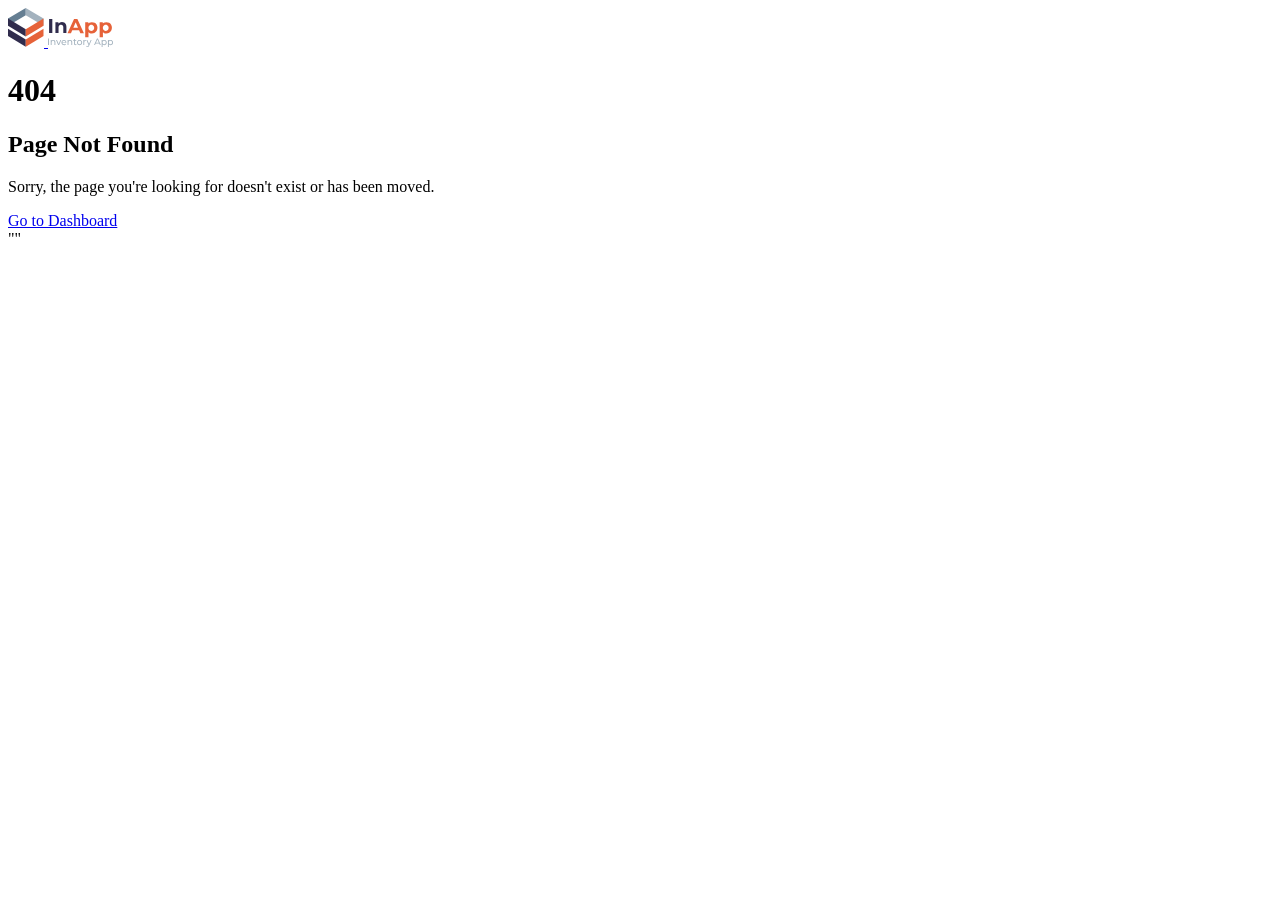
<file: src/404-error.html>
<!DOCTYPE html>
<html lang="en">

<head>
  <meta charset="UTF-8" />
  <title>404 Error - Multi Domain Churn Prediction</title>
  <meta name="viewport" content="width=device-width, initial-scale=1">
   <link rel="apple-touch-icon" sizes="180x180" href="./assets/images/favicon_io/apple-touch-icon.png">
  <link rel="icon" type="image/png" sizes="32x32" href="./assets/images/favicon_io/favicon-32x32.png">
  <link rel="icon" type="image/png" sizes="16x16" href="./assets/images/favicon_io/favicon-16x16.png">
  <link rel="manifest" href="./assets/images/favicon_io/site.webmanifest">

</head>

<body>

<div class="container d-flex align-items-center justify-content-center min-vh-100">
    <div class="" style="max-width: 500px; width: 100%;">
        <div class="text-center">
            <div class="mb-4">
                <a href="index.html" class="d-inline-block mb-4">
                    <img src="./assets/images/logo-icon.svg" alt="" width="36">
                    <span class="ms-2"><img src="./assets/images/logo.svg" alt="" height="28"></span>
                </a>
            </div>

            <h1 class="display-1 fw-bold text-primary mb-2">404</h1>
            <h2 class="card-title h4 mb-3">Page Not Found</h2>
            <p class="text-muted mb-4">Sorry, the page you're looking for doesn't exist or has been moved.</p>

            <a href="index.html" class="btn btn-primary">Go to Dashboard</a>
        </div>
    </div>
</div>

  <!-- Bootstrap JS -->
  <script src="./assets/js/main.js" type="module"></script>


</body>

</html>""
</file>
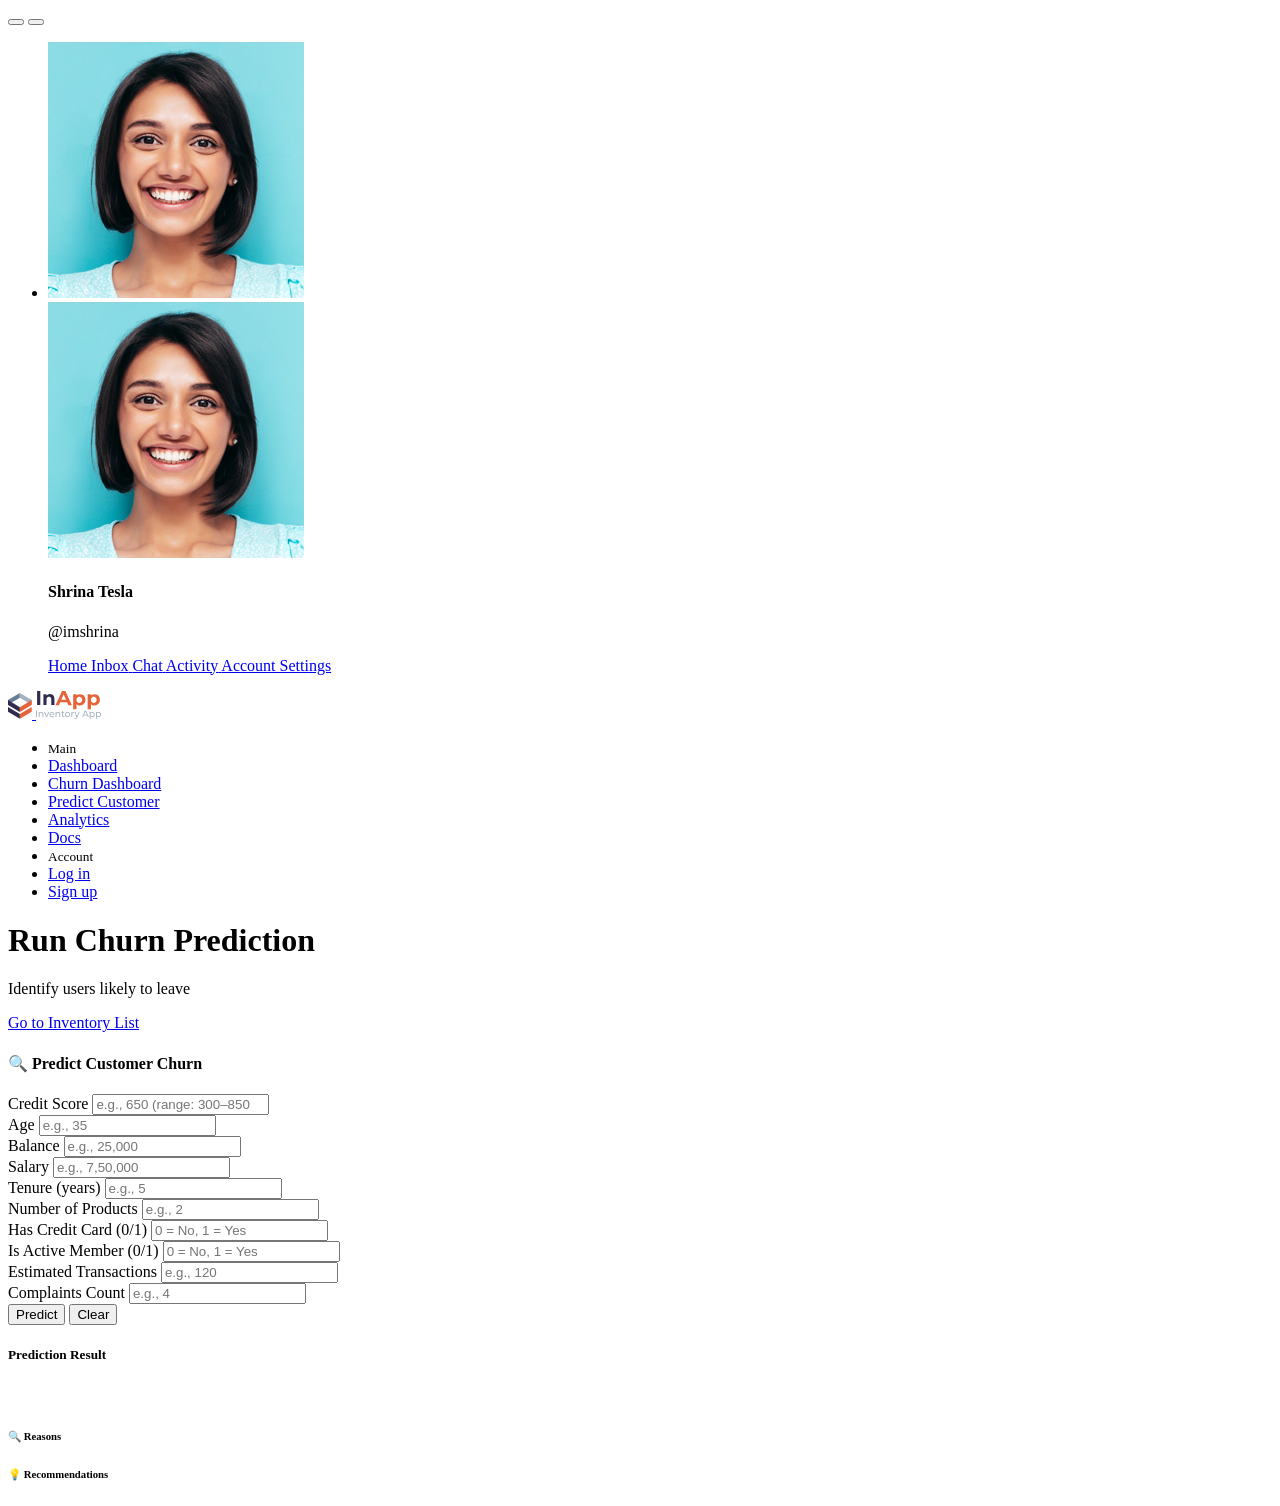
<file: src/create-product.html>
<!DOCTYPE html>
<html lang="en">

<head>
  <meta charset="UTF-8" />
  <title>Predict Customer - Multi Domain Churn Prediction</title>
  <meta name="viewport" content="width=device-width, initial-scale=1">
   <link rel="apple-touch-icon" sizes="180x180" href="./assets/images/favicon_io/apple-touch-icon.png">
  <link rel="icon" type="image/png" sizes="32x32" href="./assets/images/favicon_io/favicon-32x32.png">
  <link rel="icon" type="image/png" sizes="16x16" href="./assets/images/favicon_io/favicon-16x16.png">
  <link rel="manifest" href="./assets/images/favicon_io/site.webmanifest">
</head>

<body>
  <div id="overlay" class="overlay"></div>
  <!-- TOPBAR -->
  <nav id="topbar" class="navbar bg-white border-bottom fixed-top topbar px-3">
    <button id="toggleBtn" class="d-none d-lg-inline-flex btn btn-light btn-icon btn-sm ">
      <i class="ti ti-layout-sidebar-left-expand"></i>
    </button>

    <!-- MOBILE -->
    <button id="mobileBtn" class="btn btn-light btn-icon btn-sm d-lg-none me-2">
      <i class="ti ti-layout-sidebar-left-expand"></i>
    </button>
    <div>
      <!-- Navbar nav -->
     <ul class="list-unstyled d-flex align-items-center mb-0 gap-1">
        <!-- Pages link -->
        <!-- Dropdown -->
        <li class="ms-3 dropdown">
          <a href="#" role="button" data-bs-toggle="dropdown" aria-expanded="false">
            <img src="./assets/images/avatar/avatar-1.jpg" alt="" class="avatar avatar-sm rounded-circle" />
          </a>
          <div class="dropdown-menu dropdown-menu-end p-0" style="min-width: 200px;">
            <div>
              <div class="d-flex gap-3 align-items-center border-dashed border-bottom px-3 py-3">
                <img src="./assets/images/avatar/avatar-1.jpg" alt="" class="avatar avatar-md rounded-circle" />
                <div>
                  <h4 class="mb-0 small">Shrina Tesla</h4>
                  <p class="mb-0  small">@imshrina</p>
                </div>
              </div>
              <div class="p-3 d-flex flex-column gap-1 small lh-lg">
                <a href="#!" class="">

                  <span>Home</span>
                </a>
                <a href="#!" class="">

                  <span> Inbox</span>
                </a>
                <a href="#!" class="">

                  <span> Chat</span>
                </a>
                <a href="#!" class="">

                  <span> Activity</span>
                </a>
                <a href="#!" class="">

                  <span> Account Settings</span>
                </a>
              </div>

            </div>
          </div>
        </li>
      </ul>
    </div>

  </nav>

  <!-- SIDEBAR -->
  <aside id="sidebar" class="sidebar">
    <div class="logo-area">
      <a href="index.html" class="d-inline-flex"><img src="./assets/images/logo-icon.svg" alt="" width="24">
        <span class="logo-text ms-2"> <img src="./assets/images/logo.svg" alt="" height="28"></span>
      </a>
    </div>
    <ul class="nav flex-column">
      <li class="px-4 py-2"><small class="nav-text">Main</small></li>
      <li><a class="nav-link active" href="index.html"><i class="ti ti-home"></i><span
            class="nav-text">Dashboard</span></a></li>
      <li><a class="nav-link" href="inventory.html"><i class="ti ti-box-seam"></i><span
            class="nav-text">Churn Dashboard</span></a></li>
      <li><a class="nav-link" href="create-product.html"><i class="ti ti-plus"></i><span class="nav-text">Predict Customer</span></a></li>
    <li><a class="nav-link" href="reports.html"><i class="ti ti-receipt"></i><span class="nav-text">Analytics</span></a>
      </li>
      <li><a class="nav-link" href="docs.html"><i class="ti ti-file-text"></i><span class="nav-text">Docs</span></a></li>

      <li class="px-4 pt-4 pb-2"><small class="nav-text">Account</small></li>
      <li><a class="nav-link" href="signin.html"><i class="ti ti-logout"></i><span class="nav-text">Log in</span></a>
      </li>
      <li><a class="nav-link" href="signup.html"><i class="ti ti-user-plus"></i><span class="nav-text">Sign
            up</span></a></li>
    </ul>

  </aside>

  <!-- MAIN CONTENT -->
  <main id="content" class="content py-10">
    <div class="container-fluid">
      <div class="row">
        <div class="col-12">
          <div class="d-flex flex-column flex-md-row justify-content-between align-items-md-center mb-4 gap-3">
            <div class="">
              <h1 class="fs-3 mb-1">Run Churn Prediction</h1>
              <p class="mb-0">Identify users likely to leave</p>
            </div>
            <div>
              <a href="inventory.html" class="btn btn-primary">Go to Inventory List</a>
            </div>
          </div>
        </div>
      </div>
      <div class="row"> 
  <div class="col-12">
    <div class="card">
      <div class="card-body p-4">

        <h4 class="mb-4">🔍 Predict Customer Churn</h4>

        <form id="predictForm">

          <div class="row">
            <div class="col-md-6 mb-3">
              <label class="form-label">Credit Score</label>
              <input type="number" class="form-control" id="credit" placeholder="e.g., 650 (range: 300–850)" required>
            </div>

            <div class="col-md-6 mb-3">
              <label class="form-label">Age</label>
              <input type="number" class="form-control" id="age" placeholder="e.g., 35" required>
            </div>
          </div>

          <div class="row">
            <div class="col-md-6 mb-3">
              <label class="form-label">Balance</label>
              <input type="number" class="form-control" id="balance" placeholder="e.g., 25,000" required>
            </div>

            <div class="col-md-6 mb-3">
              <label class="form-label">Salary</label>
              <input type="number" class="form-control" id="salary" placeholder="e.g., 7,50,000" required>
            </div>
          </div>
          <div class="row">
  <div class="col-md-6 mb-3">
    <label>Tenure (years)</label>
    <input type="number" id="tenure" class="form-control" placeholder="e.g., 5" required>
  </div>

  <div class="col-md-6 mb-3">
    <label>Number of Products</label>
    <input type="number" id="products" class="form-control" placeholder="e.g., 2" required>
  </div>

  <div class="col-md-6 mb-3">
    <label>Has Credit Card (0/1)</label>
    <input type="number" id="creditCard" class="form-control" placeholder="0 = No, 1 = Yes" required>
  </div>

  <div class="col-md-6 mb-3">
    <label>Is Active Member (0/1)</label>
    <input type="number" id="activeMember" class="form-control" placeholder="0 = No, 1 = Yes" required>
  </div>

  <div class="col-md-6 mb-3">
    <label>Estimated Transactions</label>
    <input type="number" id="transactions" class="form-control" placeholder="e.g., 120" required>
  </div>

  <div class="col-md-6 mb-3">
    <label>Complaints Count</label>
    <input type="number" id="complaints" class="form-control" placeholder="e.g., 4" required>
  </div>
</div>
          <div class="d-flex justify-content-end gap-2 mt-3">
              <button type="button" id="predictBtn" class="btn btn-primary px-4">
                Predict
              </button>
              <button type="reset" class="btn btn-secondary px-4">
                Clear
              </button>
            </div>

        </form>

        <!-- 🔥 RESULT SECTION -->
        <div class="mt-4">

          <div id="resultCard" class="card mt-4 d-none">
  <div class="card-body">

    <div class="d-flex justify-content-between align-items-center mb-3">
      <h5 class="mb-0">Prediction Result</h5>
      <span id="riskBadge" class="badge"></span>
    </div>

    <h3 id="riskText" class="fw-bold mb-3"></h3>

    <div class="progress mb-4" style="height: 20px;">
  <div id="riskBar" class="progress-bar"></div>
</div>

<div id="loadingSpinner" class="text-center mb-3 d-none">
  <div class="spinner-border text-primary"></div>
</div>

    <div class="row">
      <div class="col-md-6">
        <h6 class="fw-bold text-primary border-bottom pb-2 mb-3">
          🔍 Reasons
        </h6>
        <ul id="reasons" class="small"></ul>
      </div>

      <div class="col-md-6">
        <h6 class="fw-bold text-success border-bottom pb-2 mb-3">
          💡 Recommendations</h6>
        <ul id="recommendations" class="small"></ul>
      </div>
    </div>

  </div>
</div>

      </div>
    </div>
  </div>
</div>

    </div>
  </main>

  <!-- Bootstrap JS -->
  <script src="./assets/js/main.js" type="module"></script>



</body>

</html>
</file>
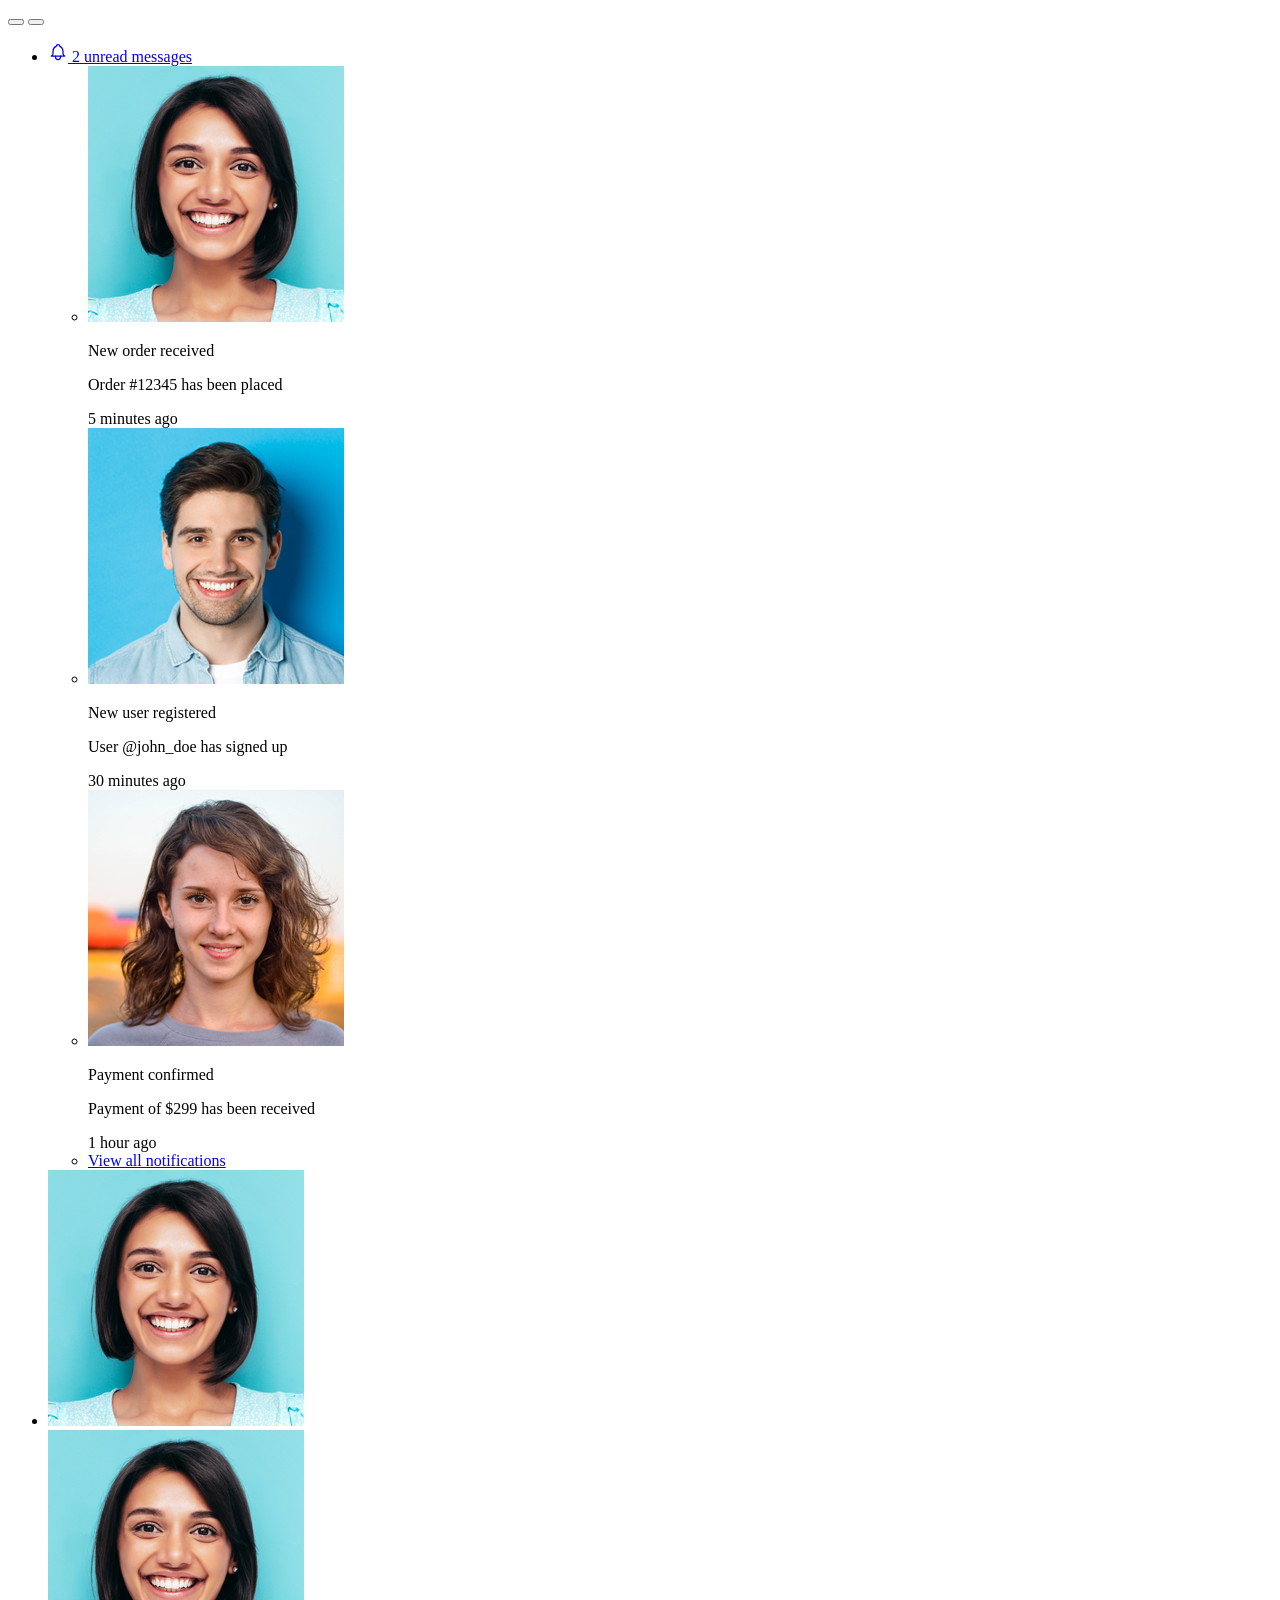
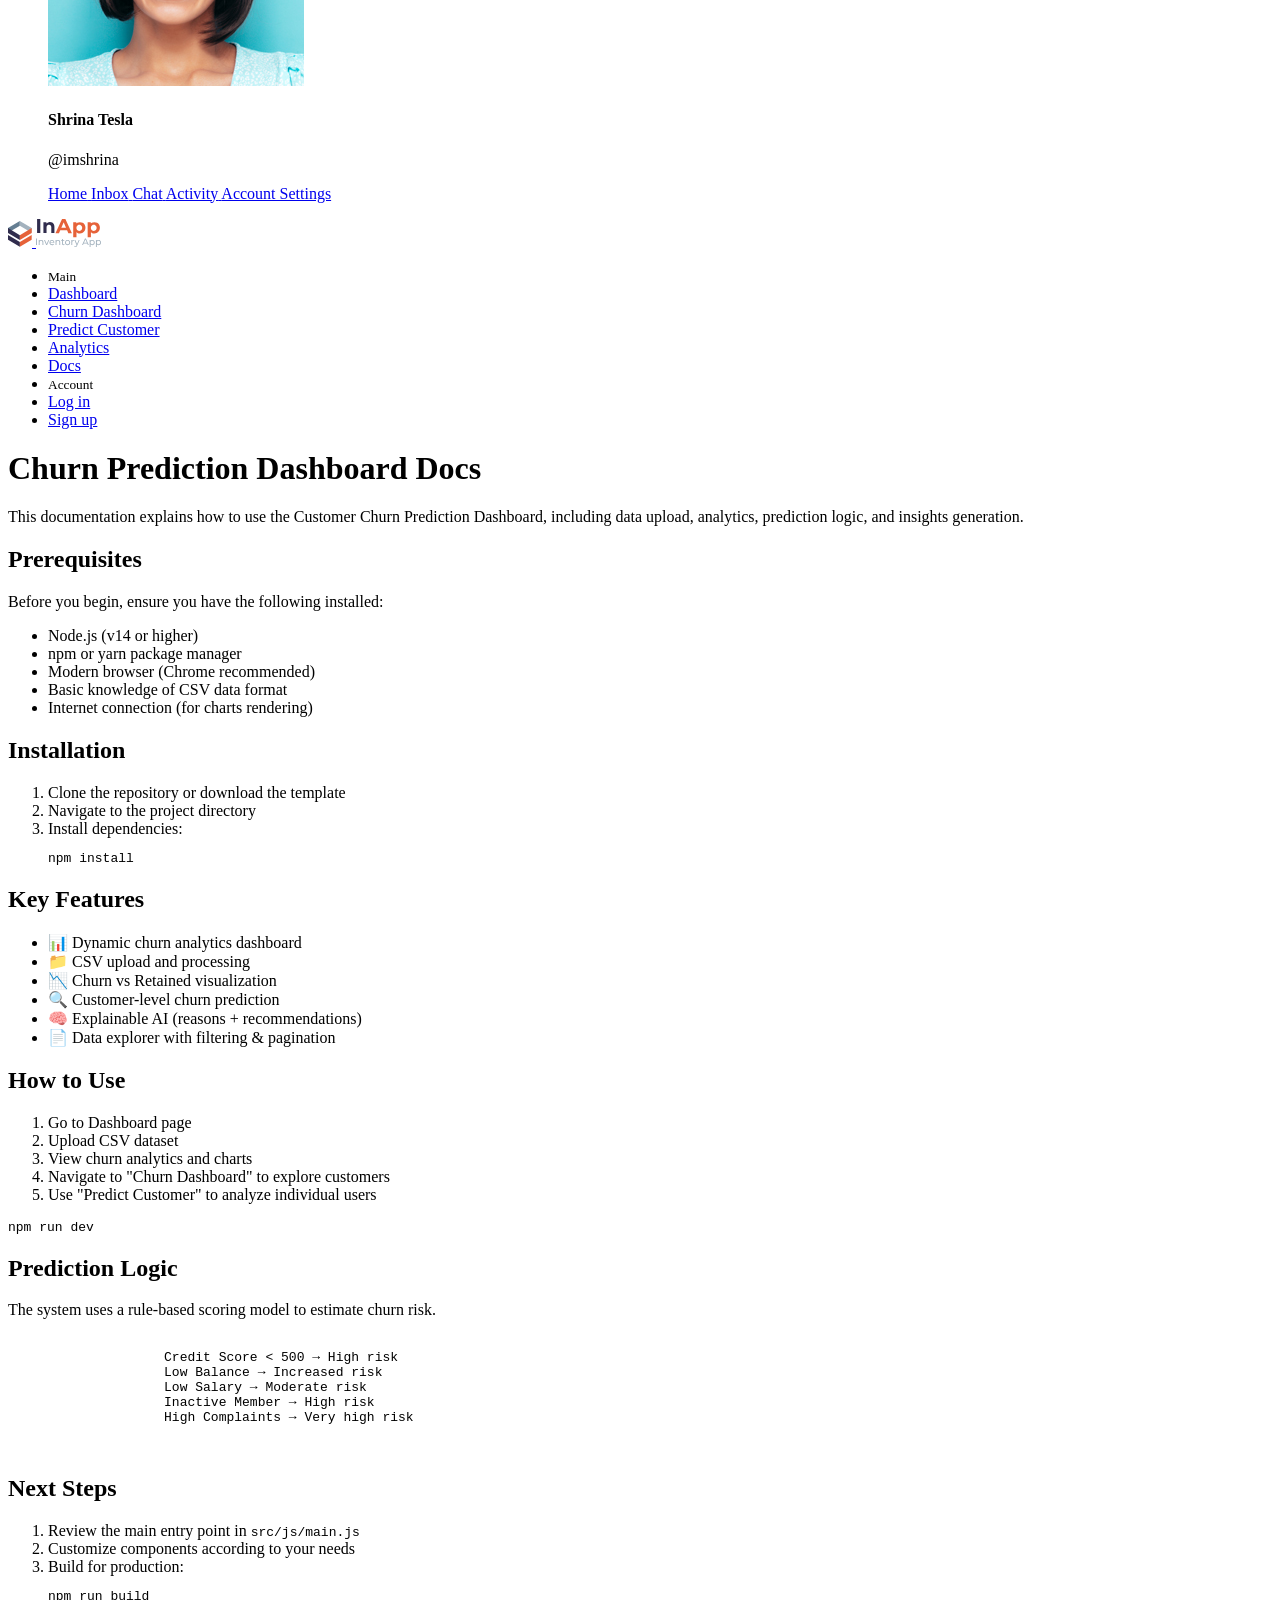
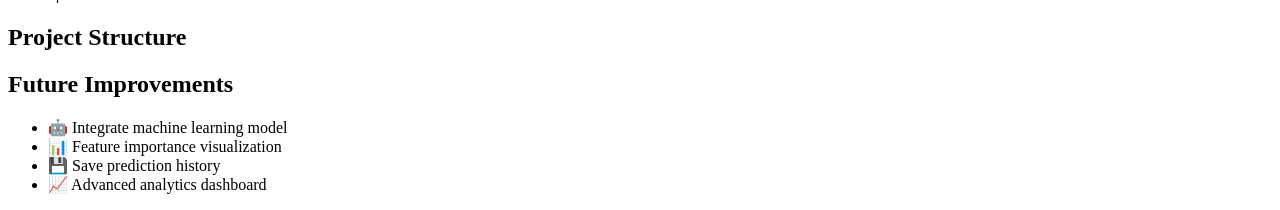
<file: src/docs.html>
<!DOCTYPE html>
<html lang="en">

<head>
  <meta charset="UTF-8" />
  <title>Documentation - InApp Inventory Dashboard</title>
  <meta name="viewport" content="width=device-width, initial-scale=1">
   <link rel="apple-touch-icon" sizes="180x180" href="./assets/images/favicon_io/apple-touch-icon.png">
  <link rel="icon" type="image/png" sizes="32x32" href="./assets/images/favicon_io/favicon-32x32.png">
  <link rel="icon" type="image/png" sizes="16x16" href="./assets/images/favicon_io/favicon-16x16.png">
  <link rel="manifest" href="./assets/images/favicon_io/site.webmanifest">
</head>

<body>
  <div id="overlay" class="overlay"></div>
  <!-- TOPBAR -->
  <nav id="topbar" class="navbar bg-white border-bottom fixed-top topbar px-3">
    <button id="toggleBtn" class="d-none d-lg-inline-flex btn btn-light btn-icon btn-sm ">
      <i class="ti ti-layout-sidebar-left-expand"></i>
    </button>

    <!-- MOBILE -->
    <button id="mobileBtn" class="btn btn-light btn-icon btn-sm d-lg-none me-2">
      <i class="ti ti-layout-sidebar-left-expand"></i>
    </button>
    <div>
      <!-- Navbar nav -->
     <ul class="list-unstyled d-flex align-items-center mb-0 gap-1">
        <!-- Pages link -->

        <!-- Bell icon -->
        <li>
          <a class="position-relative btn-icon btn-sm btn-light btn rounded-circle" data-bs-toggle="dropdown"
            aria-expanded="false" href="#" role="button">
            <svg xmlns="http://www.w3.org/2000/svg" width="20" height="20" viewBox="0 0 24 24" fill="none"
              stroke="currentColor" stroke-width="1.5" stroke-linecap="round" stroke-linejoin="round"
              class="icon icon-tabler icons-tabler-outline icon-tabler-bell">
              <path stroke="none" d="M0 0h24v24H0z" fill="none" />
              <path d="M10 5a2 2 0 1 1 4 0a7 7 0 0 1 4 6v3a4 4 0 0 0 2 3h-16a4 4 0 0 0 2 -3v-3a7 7 0 0 1 4 -6" />
              <path d="M9 17v1a3 3 0 0 0 6 0v-1" />
            </svg>
            <span class="position-absolute top-0 start-100 translate-middle badge rounded-pill bg-danger mt-2 ms-n2">
              2
              <span class="visually-hidden">unread messages</span>
            </span>
          </a>
          <div class="dropdown-menu dropdown-menu-end dropdown-menu-md p-0">
            <ul class="list-unstyled p-0 m-0">
              <li class="p-3 border-bottom ">
                <div class="d-flex gap-3">
                  <img src="./assets/images/avatar/avatar-1.jpg" alt="" class="avatar avatar-sm rounded-circle" />
                  <div class="flex-grow-1 small">
                    <p class="mb-0">New order received</p>
                    <p class="mb-1">Order #12345 has been placed</p>
                    <div class="text-secondary">5 minutes ago</div>
                  </div>
                </div>
              </li>
              <li class="p-3 border-bottom ">
                <div class="d-flex gap-3">
                  <img src="./assets/images/avatar/avatar-4.jpg" alt="" class="avatar avatar-sm rounded-circle" />
                  <div class="flex-grow-1 small">
                    <p class="mb-0">New user registered</p>
                    <p class="mb-1">User @john_doe has signed up</p>
                    <div class="text-secondary">30 minutes ago</div>
                  </div>
              </li>

              <li class="p-3 border-bottom">
                <div class="d-flex gap-3">
                  <img src="./assets/images/avatar/avatar-2.jpg" alt="" class="avatar avatar-sm rounded-circle" />
                  <div class="flex-grow-1 small">
                    <p class="mb-0">Payment confirmed</p>
                    <p class="mb-1">Payment of $299 has been received</p>
                    <div class="text-secondary">1 hour ago</div>
                  </div>
                </div>
              </li>
              <li class="px-4 py-3 text-center">
                <a href="#" class="text-primary ">View all notifications</a>
              </li>
            </ul>
          </div>
        </li>
        <!-- Dropdown -->
        <li class="ms-3 dropdown">
          <a href="#" role="button" data-bs-toggle="dropdown" aria-expanded="false">
            <img src="./assets/images/avatar/avatar-1.jpg" alt="" class="avatar avatar-sm rounded-circle" />
          </a>
          <div class="dropdown-menu dropdown-menu-end p-0" style="min-width: 200px;">
            <div>
              <div class="d-flex gap-3 align-items-center border-dashed border-bottom px-3 py-3">
                <img src="./assets/images/avatar/avatar-1.jpg" alt="" class="avatar avatar-md rounded-circle" />
                <div>
                  <h4 class="mb-0 small">Shrina Tesla</h4>
                  <p class="mb-0  small">@imshrina</p>
                </div>
              </div>
              <div class="p-3 d-flex flex-column gap-1 small lh-lg">
                <a href="#!" class="">

                  <span>Home</span>
                </a>
                <a href="#!" class="">

                  <span> Inbox</span>
                </a>
                <a href="#!" class="">

                  <span> Chat</span>
                </a>
                <a href="#!" class="">

                  <span> Activity</span>
                </a>
                <a href="#!" class="">

                  <span> Account Settings</span>
                </a>
              </div>

            </div>
          </div>
        </li>
      </ul>
    </div>

  </nav>

  <!-- SIDEBAR -->
  <aside id="sidebar" class="sidebar">
    <div class="logo-area ">
      <a href="index.html" class="d-inline-flex"><img src="./assets/images/logo-icon.svg" alt="" width="24">
        <span class="logo-text ms-2"> <img src="./assets/images/logo.svg" alt="" height="28"></span>
      </a>
    </div>
    <ul class="nav flex-column">
      <li class="px-4 py-2"><small class="nav-text">Main</small></li>
      <li><a class="nav-link active" href="index.html"><i class="ti ti-home"></i><span
            class="nav-text">Dashboard</span></a></li>
      <li><a class="nav-link" href="inventory.html"><i class="ti ti-box-seam"></i><span
            class="nav-text">Churn Dashboard</span></a></li>
      <li><a class="nav-link" href="create-product.html"><i class="ti ti-plus"></i><span class="nav-text">Predict Customer</span></a></li>
    <li><a class="nav-link" href="reports.html"><i class="ti ti-receipt"></i><span class="nav-text">Analytics</span></a>
      </li>
      <li><a class="nav-link" href="docs.html"><i class="ti ti-file-text"></i><span class="nav-text">Docs</span></a></li>


      <li class="px-4 pt-4 pb-2"><small class="nav-text">Account</small></li>
      <li><a class="nav-link" href="signin.html"><i class="ti ti-logout"></i><span class="nav-text">Log in</span></a>
      </li>
      <li><a class="nav-link" href="signup.html"><i class="ti ti-user-plus"></i><span class="nav-text">Sign
            up</span></a></li>
    </ul>

  </aside>

  <!-- MAIN CONTENT -->
  <main id="content" class="content py-10">
    <div class="container-fluid">
      <div class="row">
        <div class="col-12">
          <div class="d-flex flex-column flex-md-row justify-content-between align-items-md-center mb-4 gap-3">
            <div class="">
              <h1 class="fs-3 mb-1">Churn Prediction Dashboard Docs</h1>
                <p>
                  This documentation explains how to use the Customer Churn Prediction Dashboard,
                  including data upload, analytics, prediction logic, and insights generation.
                </p>

          </div>
        </div>
      </div>

        <div class="row">
            <div class="col-12">
                <div class="">
    <div class="">



      <!-- Prerequisites -->
      <div class="mb-4">
        <div class="mb-2">
        <h2 class="h5 mb-1">Prerequisites</h2>
        <p>Before you begin, ensure you have the following installed:</p>
        </div>
        <ul class="list-group list-group-flush">
          <li class="list-group-item ps-0">Node.js (v14 or higher)</li>
          <li class="list-group-item ps-0">npm or yarn package manager</li>
          <li class="list-group-item ps-0">Modern browser (Chrome recommended)</li>
          <li class="list-group-item ps-0">Basic knowledge of CSV data format</li>
          <li class="list-group-item ps-0">Internet connection (for charts rendering)</li>
        </ul>
      </div>

      <!-- Installation -->
      <div class="mb-4">
        <h2 class="h5 mb-2">Installation</h2>
        <ol class="list-group list-group-numbered list-group-flush">
          <li class="list-group-item ps-0" >Clone the repository or download the template</li>
          <li class="list-group-item ps-0">Navigate to the project directory</li>
          <li class="list-group-item ps-0">
            Install dependencies:
            <pre class="bg-light border rounded p-3 mt-2"><code>npm install</code></pre>
          </li>
        </ol>
      </div>

      <!-- Features -->
      <div class="mb-4">
      <h2 class="h5 mb-2">Key Features</h2>
      <ul class="list-group list-group-flush">
        <li class="list-group-item ps-0">📊 Dynamic churn analytics dashboard</li>
        <li class="list-group-item ps-0">📁 CSV upload and processing</li>
        <li class="list-group-item ps-0">📉 Churn vs Retained visualization</li>
        <li class="list-group-item ps-0">🔍 Customer-level churn prediction</li>
        <li class="list-group-item ps-0">🧠 Explainable AI (reasons + recommendations)</li>
        <li class="list-group-item ps-0">📄 Data explorer with filtering & pagination</li>
      </ul>
    </div>

      <!-- Usage -->
      <div class="mb-6">
        <h2 class="h5 mb-2">How to Use</h2>

        <ol class="list-group list-group-numbered list-group-flush">
          <li class="list-group-item ps-0">Go to Dashboard page</li>
          <li class="list-group-item ps-0">Upload CSV dataset</li>
          <li class="list-group-item ps-0">View churn analytics and charts</li>
          <li class="list-group-item ps-0">Navigate to "Churn Dashboard" to explore customers</li>
          <li class="list-group-item ps-0">Use "Predict Customer" to analyze individual users</li>
        </ol>
                <pre class="bg-light border rounded p-3"><code>npm run dev</code></pre>
              </div>

              <!-- Prediction Logic  -->
              <div class="mb-4">
                  <h2 class="h5 mb-2">Prediction Logic</h2>
                  <p>
                    The system uses a rule-based scoring model to estimate churn risk.
                  </p>

                  <pre class="bg-light border rounded p-3">
                    <code>
                    Credit Score &lt; 500 → High risk
                    Low Balance → Increased risk
                    Low Salary → Moderate risk
                    Inactive Member → High risk
                    High Complaints → Very high risk
                    </code>
                      </pre>
                </div>
            <!-- Next Steps -->
              <div class="mb-4">
                <h2 class="h5 mb-2">Next Steps</h2>
                <ol class="list-group list-group-numbered list-group-flush">
                  <li class="list-group-item ps-0">Review the main entry point in <code>src/js/main.js</code></li>
                  <li class="list-group-item ps-0">Customize components according to your needs</li>
                  <li class="list-group-item ps-0">
                    Build for production:
                    <pre class="bg-light border rounded p-3 mt-4"><code>npm run build</code></pre>
                  </li>
                </ol>
              </div>

              <!-- Project Structure -->
              <div class="mb-4">
                <h2 class="h5 mb-0">Project Structure</h2>
        </div>
            </pre>
              </div>

              <!-- Future Improvements -->
              <div class="mb-4">
          <h2 class="h5 mb-2">Future Improvements</h2>
          <ul class="list-group list-group-flush">
            <li class="list-group-item ps-0">🤖 Integrate machine learning model</li>
            <li class="list-group-item ps-0">📊 Feature importance visualization</li>
            <li class="list-group-item ps-0">💾 Save prediction history</li>
            <li class="list-group-item ps-0">📈 Advanced analytics dashboard</li>
          </ul>
        </div>
              

       </div>
      </div>

    </div>
    </div>


    </div>
  </main>

  <!-- Bootstrap JS -->
  <script src="./assets/js/main.js" type="module"></script>



</body>

</html>
</file>
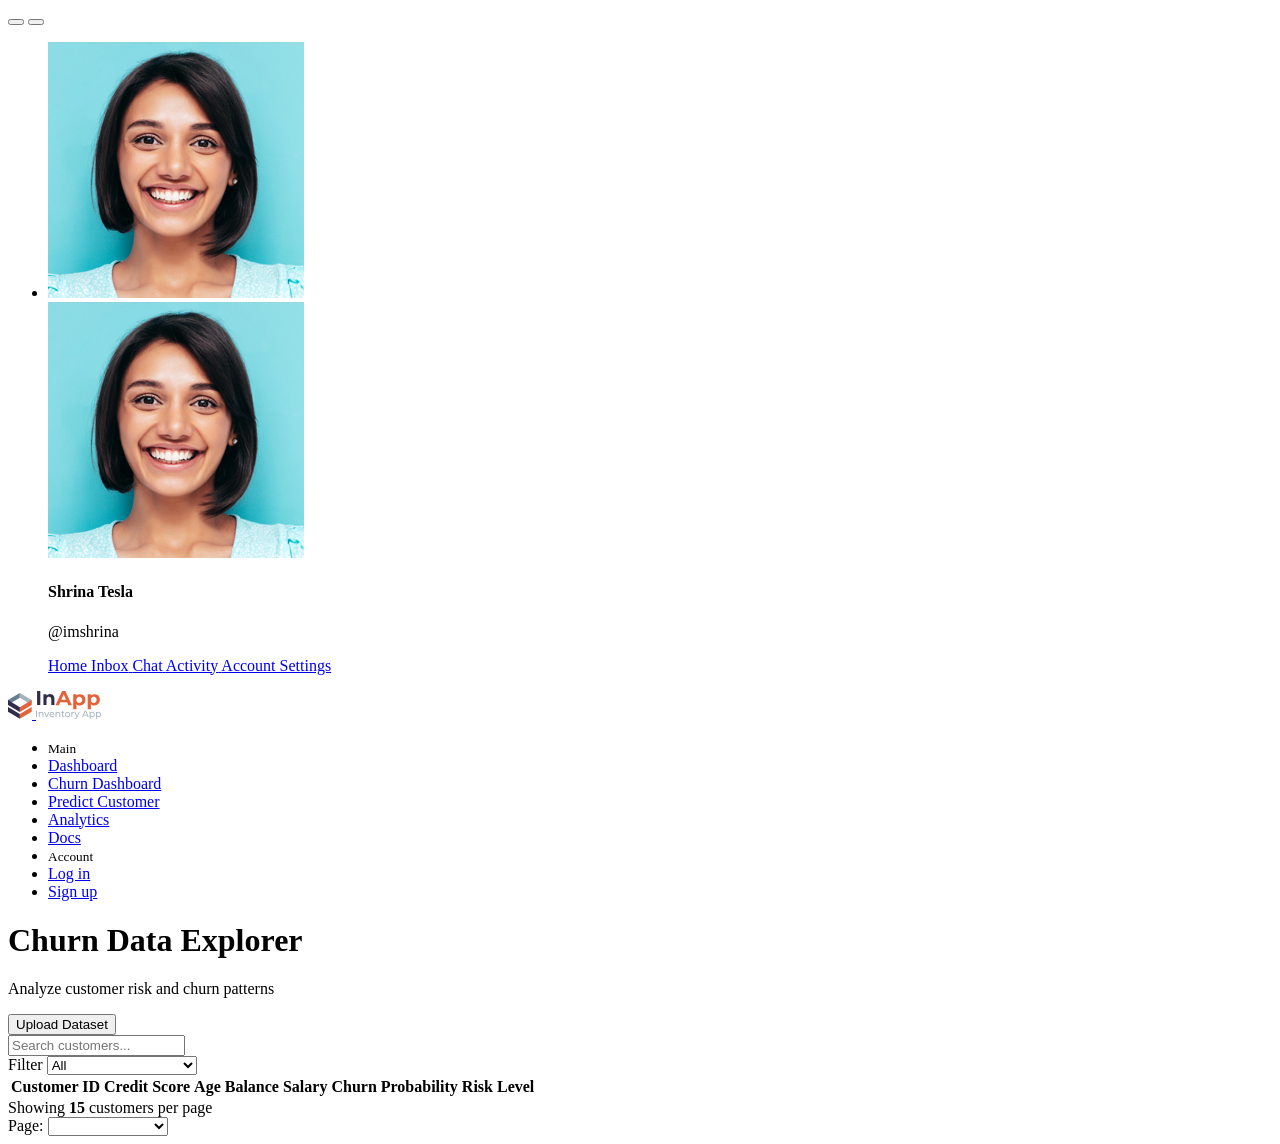
<file: src/inventory.html>
<!DOCTYPE html>
<html lang="en">

<head>
  <meta charset="UTF-8" />
  <title>Multi Domain Churn Prediction</title>
  <meta name="viewport" content="width=device-width, initial-scale=1">
   <link rel="apple-touch-icon" sizes="180x180" href="./assets/images/favicon_io/apple-touch-icon.png">
  <link rel="icon" type="image/png" sizes="32x32" href="./assets/images/favicon_io/favicon-32x32.png">
  <link rel="icon" type="image/png" sizes="16x16" href="./assets/images/favicon_io/favicon-16x16.png">
  <link rel="manifest" href="./assets/images/favicon_io/site.webmanifest">
</head>

<body>
  <div id="overlay" class="overlay"></div>
  <!-- TOPBAR -->
  <nav id="topbar" class="navbar bg-white border-bottom fixed-top topbar px-3">
    <button id="toggleBtn" class="d-none d-lg-inline-flex btn btn-light btn-icon btn-sm ">
      <i class="ti ti-layout-sidebar-left-expand"></i>
    </button>

    <!-- MOBILE -->
    <button id="mobileBtn" class="btn btn-light btn-icon btn-sm d-lg-none me-2">
      <i class="ti ti-layout-sidebar-left-expand"></i>
    </button>
    <div>
      <!-- Navbar nav -->
       <ul class="list-unstyled d-flex align-items-center mb-0 gap-1">
        <!-- Pages link -->

        
        <!-- Dropdown -->
        <li class="ms-3 dropdown">
          <a href="#" role="button" data-bs-toggle="dropdown" aria-expanded="false">
            <img src="./assets/images/avatar/avatar-1.jpg" alt="" class="avatar avatar-sm rounded-circle" />
          </a>
          <div class="dropdown-menu dropdown-menu-end p-0" style="min-width: 200px;">
            <div>
              <div class="d-flex gap-3 align-items-center border-dashed border-bottom px-3 py-3">
                <img src="./assets/images/avatar/avatar-1.jpg" alt="" class="avatar avatar-md rounded-circle" />
                <div>
                  <h4 class="mb-0 small">Shrina Tesla</h4>
                  <p class="mb-0  small">@imshrina</p>
                </div>
              </div>
              <div class="p-3 d-flex flex-column gap-1 small lh-lg">
                <a href="#!" class="">

                  <span>Home</span>
                </a>
                <a href="#!" class="">

                  <span> Inbox</span>
                </a>
                <a href="#!" class="">

                  <span> Chat</span>
                </a>
                <a href="#!" class="">

                  <span> Activity</span>
                </a>
                <a href="#!" class="">

                  <span> Account Settings</span>
                </a>
              </div>

            </div>
          </div>
        </li>
      </ul>
    </div>

  </nav>

  <!-- SIDEBAR -->
  <aside id="sidebar" class="sidebar">
     <div class="logo-area">
      <a href="index.html" class="d-inline-flex"><img src="./assets/images/logo-icon.svg" alt="" width="24">
        <span class="logo-text ms-2"> <img src="./assets/images/logo.svg" alt="" height="28"></span>
      </a>
    </div>
    <ul class="nav flex-column">
      <li class="px-4 py-2"><small class="nav-text">Main</small></li>
      <li><a class="nav-link active" href="index.html"><i class="ti ti-home"></i><span
            class="nav-text">Dashboard</span></a></li>
      <li><a class="nav-link" href="inventory.html"><i class="ti ti-box-seam"></i><span
            class="nav-text">Churn Dashboard</span></a></li>
      <li><a class="nav-link" href="create-product.html"><i class="ti ti-plus"></i><span class="nav-text">Predict Customer</span></a></li>
    <li><a class="nav-link" href="reports.html"><i class="ti ti-receipt"></i><span class="nav-text">Analytics</span></a>
      </li>
      <li><a class="nav-link" href="docs.html"><i class="ti ti-file-text"></i><span class="nav-text">Docs</span></a></li>

      <li class="px-4 pt-4 pb-2"><small class="nav-text">Account</small></li>
      <li><a class="nav-link" href="signin.html"><i class="ti ti-logout"></i><span class="nav-text">Log in</span></a>
      </li>
      <li><a class="nav-link" href="signup.html"><i class="ti ti-user-plus"></i><span class="nav-text">Sign
            up</span></a></li>
    </ul>

  </aside>

  <!-- MAIN CONTENT -->
  <main id="content" class="content py-10">
    <div class="container-fluid">
      <div class="row">
        <div class="col-12">
          <div class="d-flex justify-content-between align-items-center mb-4">
            <div class="">
              <h1 class="fs-3 mb-1">Churn Data Explorer</h1>
              <p class="mb-0">Analyze customer risk and churn patterns</p>
            </div>
            <div>
              <button class="btn btn-primary">Upload Dataset</button>
            </div>
          </div>
        </div>
      </div>
      <div class="row">
        <div class="col-12">
          <div>
            <div class="d-flex gap-2 mb-3 flex-wrap justify-content-between">
              <input type="text" id="searchInput" class="form-control" placeholder="Search customers..." style="max-width: 250px;">
              <div class="d-flex gap-2">

                <div class="d-flex align-items-center gap-2">
                  <i class="ti ti-filter"></i> Filter
                  <select id="riskFilter" class="form-select form-select-sm" style="width:150px;">
                    <option value="all">All</option>
                    <option value="high">High Risk</option>
                    <option value="medium">Medium Risk</option>
                    <option value="low">Low Risk</option>
                  </select>
                </div>
              </div>
            </div>
          </div>
          <div class="card">
  
            <div class="table-responsive">
              <table class="table mb-0 table-hover align-middle">
                
                <thead class="table-light">
                  <tr>
                    <th>Customer ID</th>
                    <th>Credit Score</th>
                    <th>Age</th>
                    <th>Balance</th>
                    <th>Salary</th>
                    <th>Churn Probability</th>
                    <th>Risk Level</th>
                  </tr>
                </thead>

                <tbody id="customerTable">
                  <!-- Data will be injected -->
                </tbody>

              </table>
            </div>

            <!-- ✅ CLEAN FOOTER -->
            <div class="d-flex justify-content-between align-items-center p-3 border-top">

              <div class="text-muted">
                Showing <strong id="rowCount">15</strong> customers per page
              </div>

              <div class="d-flex align-items-center gap-2">
                <label class="mb-0">Page:</label>
                <select id="pageSelect" class="form-select form-select-sm" style="width: 120px;">
                  <!-- Options will be injected -->
                </select>
              </div>

            </div>

          </div>

        </div>

      </div>

    </div>
  </main>











  <!-- Bootstrap JS -->
  <script src="./assets/js/main.js" type="module"></script>



</body>

</html>
</file>
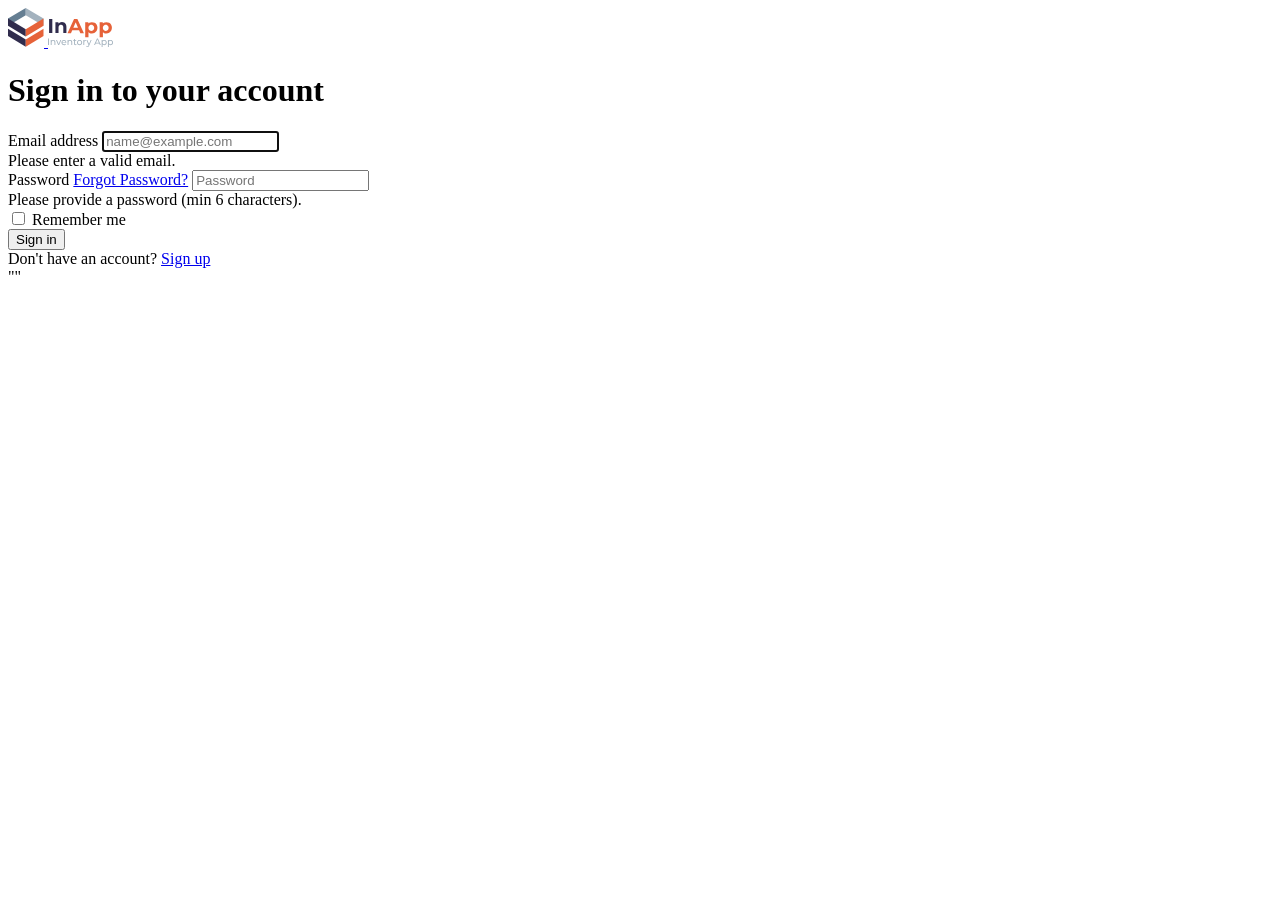
<file: src/signin.html>
<!DOCTYPE html>
<html lang="en">

<head>
  <meta charset="UTF-8" />
  <title>Signin</title>
  <meta name="viewport" content="width=device-width, initial-scale=1">
   <link rel="apple-touch-icon" sizes="180x180" href="./assets/images/favicon_io/apple-touch-icon.png">
  <link rel="icon" type="image/png" sizes="32x32" href="./assets/images/favicon_io/favicon-32x32.png">
  <link rel="icon" type="image/png" sizes="16x16" href="./assets/images/favicon_io/favicon-16x16.png">
  <link rel="manifest" href="./assets/images/favicon_io/site.webmanifest">



</head>

<body>


<div class="container d-flex align-items-center justify-content-center min-vh-100">
  <div class="card " style="max-width:420px; width:100%;">
    <div class="card-body p-5">
      <div class="text-center mb-3">
      <a href="index.html" class="mb-4 d-inline-block"><img src="./assets/images/logo-icon.svg" alt="" width="36">
      <span class=" ms-2"> <img src="./assets/images/logo.svg" alt="" height="28"></span>
      </a>
        <h1 class="card-title mb-5 h5">Sign in to your account</h1>

      </div>

      <form class="needs-validation mt-3" novalidate>
        <div class="mb-3">
          <label for="email" class="form-label">Email address</label>
          <input id="email" type="email" class="form-control" placeholder="name@example.com" required autofocus>
          <div class="invalid-feedback">Please enter a valid email.</div>
        </div>

        <div class="mb-3">
          <label for="password" class="form-label d-flex justify-content-between">
            <span>Password</span>
            <a href="#" class="small link-primary">Forgot Password?</a>
          </label>
          <input id="password" type="password" class="form-control" placeholder="Password" required minlength="6">
          <div class="invalid-feedback">Please provide a password (min 6 characters).</div>
        </div>

        <div class="d-flex justify-content-between align-items-center mb-3">
          <div class="form-check">
            <input id="remember" class="form-check-input" type="checkbox">
            <label class="form-check-label small" for="remember">Remember me</label>
          </div>
        </div>

        <button class="btn btn-primary w-100" type="submit">Sign in</button>
      </form>

      <div class="text-center mt-3 small text-muted">
        Don't have an account? <a href="signup.html"  class="link-primary">Sign up</a>
      </div>
    </div>
  </div>
</div>



  <!-- Bootstrap JS -->
  <script src="./assets/js/main.js" type="module"></script>


</body>

</html>""
</file>
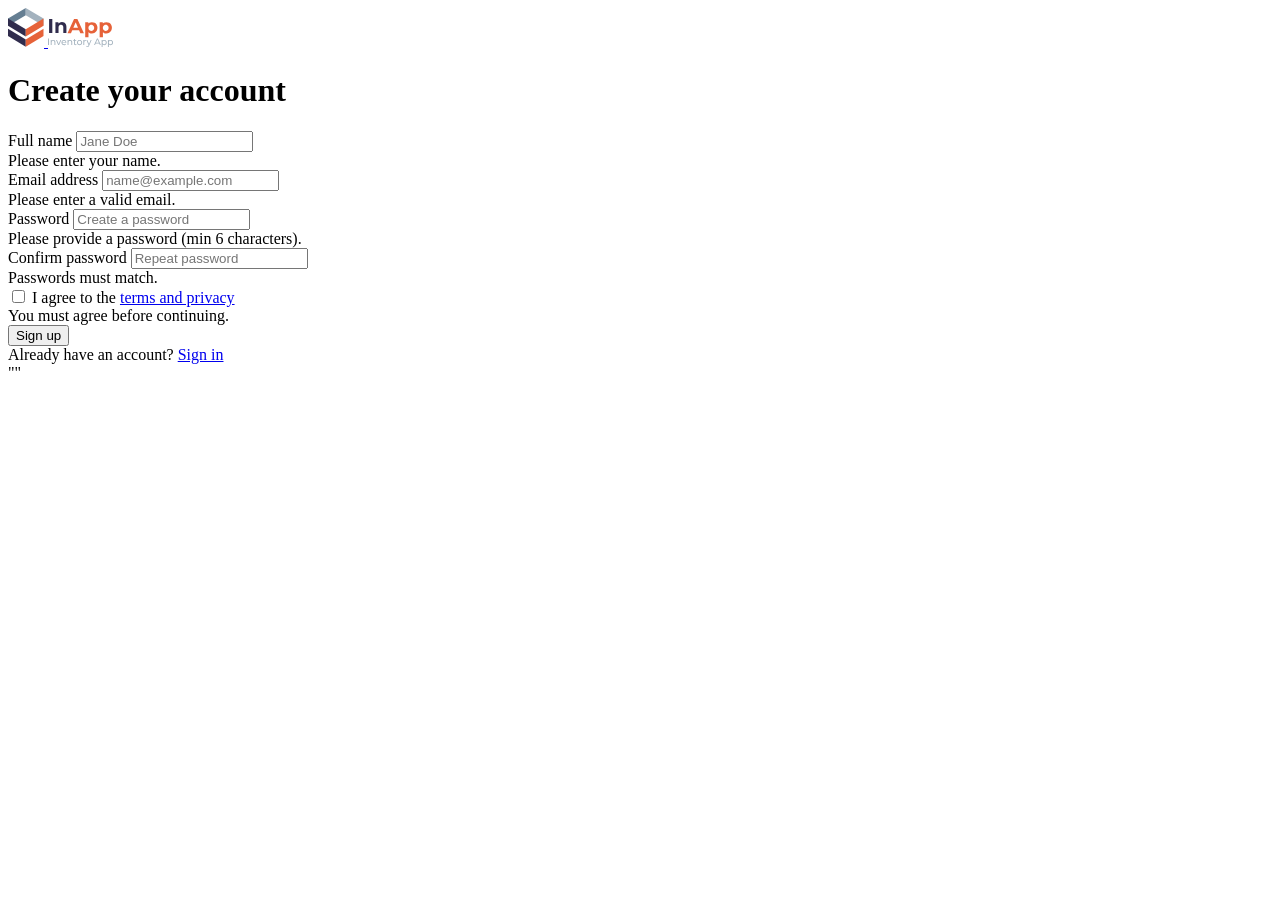
<file: src/signup.html>
<!DOCTYPE html>
<html lang="en">

<head>
  <meta charset="UTF-8" />
  <title>Signup</title>
  <meta name="viewport" content="width=device-width, initial-scale=1">
   <link rel="apple-touch-icon" sizes="180x180" href="./assets/images/favicon_io/apple-touch-icon.png">
  <link rel="icon" type="image/png" sizes="32x32" href="./assets/images/favicon_io/favicon-32x32.png">
  <link rel="icon" type="image/png" sizes="16x16" href="./assets/images/favicon_io/favicon-16x16.png">
  <link rel="manifest" href="./assets/images/favicon_io/site.webmanifest">

</head>

<body>


<div class="container d-flex align-items-center justify-content-center min-vh-100">
  <div class="card " style="max-width:420px; width:100%;">
    <div class="card-body p-5">
      <div class="text-center mb-3">
     <a href="index.html" class="mb-4 d-inline-block"><img src="./assets/images/logo-icon.svg" alt="" width="36">
      <span class="ms-2"> <img src="./assets/images/logo.svg" alt="" height="28"></span>
      </a>
        <h1 class="card-title mb-5 h5">Create your account</h1>

      </div>

      <form class="needs-validation mt-3" novalidate>
        <div class="mb-3">
          <label for="fullName" class="form-label">Full name</label>
          <input id="fullName" type="text" class="form-control" placeholder="Jane Doe" required>
          <div class="invalid-feedback">Please enter your name.</div>
        </div>

        <div class="mb-3">
          <label for="email" class="form-label">Email address</label>
          <input id="email" type="email" class="form-control" placeholder="name@example.com" required>
          <div class="invalid-feedback">Please enter a valid email.</div>
        </div>

        <div class="mb-3">
          <label for="password" class="form-label">Password</label>
          <input id="password" type="password" class="form-control" placeholder="Create a password" required minlength="6">
          <div class="invalid-feedback">Please provide a password (min 6 characters).</div>
        </div>

        <div class="mb-3">
          <label for="confirmPassword" class="form-label">Confirm password</label>
          <input id="confirmPassword" type="password" class="form-control" placeholder="Repeat password" required
            oninput="this.setCustomValidity(document.getElementById('password').value !== this.value ? 'Passwords do not match.' : '')">
          <div class="invalid-feedback">Passwords must match.</div>
        </div>

        <div class="mb-3 form-check">
          <input id="terms" class="form-check-input" type="checkbox" required>
          <label class="form-check-label small" for="terms">I agree to the <a href="#" class="text-decoration-none">terms and privacy</a></label>
          <div class="invalid-feedback">You must agree before continuing.</div>
        </div>

        <button class="btn btn-primary w-100" type="submit">Sign up</button>
      </form>

      <div class="text-center mt-3 small text-muted">
        Already have an account? <a href="signin.html" class="link-primary">Sign in</a>
      </div>
    </div>
  </div>
</div>

  <!-- Bootstrap JS -->
  <script src="./assets/js/main.js" type="module"></script>


</body>

</html>""
</file>
